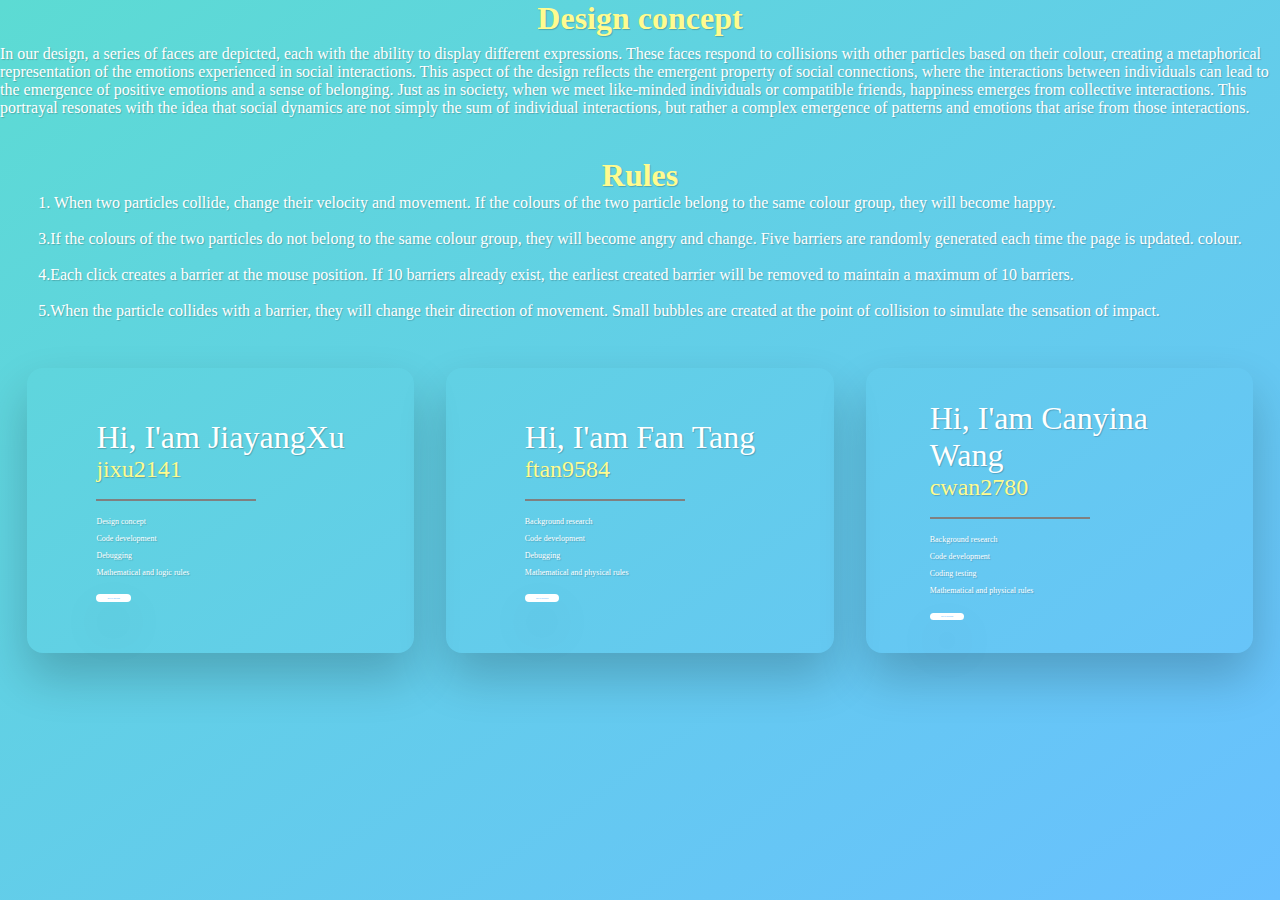
<file: team.html>
<!DOCTYPE html>
<html lang="en">

<head>
  <meta charset="UTF-8">
  <meta http-equiv="X-UA-Compatible" content="IE=edge">
  <meta name="viewport" content="width=device-width, initial-scale=1.0">
  <link rel="shortcut icon" href="./icon/creative.png">
  <link rel="stylesheet" href="teamStyle.css">
  <title>Team</title>
</head>

<body>
  <main>
    <div class="info">
      <h1 class="topic">Design concept</h1>
      <p id="detail">
        In our design, a series of faces are depicted, each with the ability to display different expressions. These
        faces
        respond to collisions with other particles based on their colour, creating a metaphorical representation of the
        emotions experienced in social interactions.
        This aspect of the design reflects the emergent property of social connections, where the interactions between
        individuals can lead to the emergence of positive emotions and a sense of belonging. Just as in society, when we
        meet like-minded individuals or compatible friends, happiness emerges from collective interactions. This
        portrayal
        resonates with the idea that social dynamics are not simply the sum of individual interactions, but rather a
        complex emergence of patterns and emotions that arise from those interactions.
      </p>
    </div>

    <div class="info">
      <h1 class="topic">Rules</h1>
      <ul>
        <li>1. When two particles collide, change their velocity and movement. If
          the colours of the two particle belong to the same colour group, they will become happy.</li>
        <br>
        <li>3.If the colours of the two particles do not belong to the same colour group, they will become angry and
          change.
          Five barriers are randomly generated each time the page is updated.
          colour.</li>
        <br>
        <li>4.Each click creates a barrier at the mouse position. If 10 barriers already exist, the earliest created
          barrier
          will be removed to maintain a maximum of 10 barriers.</li>
        <br>
        <li>5.When the particle collides with a barrier, they will change their direction of movement. Small bubbles are
          created at the point of collision to simulate the sensation of impact.
        </li>
      </ul>
    </div>

    <div class="card-container">
      <div class="card">
        <div class="card-content">
          <h3>Hi, I'am JiayangXu</h3>
          <h5>jixu2141</h5>
          <hr>
          <p>
            Design concept
          </p>
          <p>
            Code development
          </p>
          <p>
            Debugging
          </p>
          <p>
            Mathematical and logic rules
          </p>
          <a href="https://github.com/creatorYang98" target="_blank">
            <div class="span">GET IN GITHUB</div>
        </div></a>
      </div>

      <div class="card">
        <div class="card-content">
          <h3>Hi, I'am Fan Tang</h3>
          <h5>ftan9584</h5>
          <hr>
          <p>
            Background research
          </p>
          <p>
            Code development
          </p>
          <p>
            Debugging
          </p>
          <p>
            Mathematical and physical rules
          </p>
          <a href="https://github.com/TF61223/Assessment-3.git" target="_blank">
            <div class="span">GET IN GITHUB</div>
        </div></a>
      </div>

      <div class="card">
        <div class="card-content">
          <h3>Hi, I'am Canyina Wang</h3>
          <h5>cwan2780</h5>
          <hr>
          <p>
            Background research
          </p>
          <p>
            Code development
          </p>
          <p>
            Coding testing
          </p>
          <p>
            Mathematical and physical rules
          </p>
          <a href="https://github.com/canyina/portfolio" target="_blank">
            <div class="span">GET IN GITHUB</div>
          </a>

        </div>
      </div>
    </div>
  </main>
</body>

</html>
</file>
<file: teamStyle.css>
*,
*::before,
*::after {
  margin: 0;
  padding: 0;
  list-style: none;
  text-decoration: none;
  box-sizing: border-box;
  user-select: none;
}

html,
body {
  width: 100%;
  height: 100%;
}

html {
  background: linear-gradient(to right bottom, #5cdbd3, #69c0ff 100%);
}

main {
  width: 100%;
  color: white;
  text-shadow: 1px 1px 1px rgba(0, 0, 0, 0.2);
  display: flex;
  justify-content: center;
  flex-wrap: wrap;
}

.card-container {
  display: flex;
  justify-content: center;
  flex-wrap: wrap;
}

.card {
  display: flex;
  justify-content: center;
  align-items: center;
  padding: 2rem 4rem;
  border-radius: 1rem;
  box-shadow: 0 1.5rem 3rem rgba(0, 0, 0, 0.2);
  margin: 1rem;
  flex: 1 0 calc(33.33% - 2rem);
}

.card-content {
  max-width: 45rem;
}

h3 {
  font-size: 2rem;
  font-weight: 300;
}

h5 {
  font-size: 1.5rem;
  font-weight: 200;
  color: #fffb8f;
}

p {
  font-size: 0.5rem;
  font-weight: 400;
  margin: 0.5rem 0;
  max-width: 1000px;
}

.span {
  margin-top: 0.5rem;
  text-align: center;
  border-radius: 5rem;
  background-color: white;
  padding: 0.2rem 0.7rem;
  box-shadow: 0 1.5rem 3rem rgba(0, 0, 0, 0.2);
  display: inline-block;
  color: #69c0ff;
  font-size: 0.1rem;
  font-weight: 600;
  text-shadow: none;
  cursor: pointer;

  transition: 200ms;
}

.span:active {
  box-shadow: none;
  transform: translateY(0.2rem);
}

hr {
  background-color: white;
  border: 0.5px solid;
  content: "";
  height: 1px;
  margin: 1rem 0;
  width: 10rem;
}

.info {
  margin-bottom: 2rem;
  display: flex;
  flex-direction: column;
  justify-content: center;
  align-items: center;
}

#detail {
  font-size: 1rem;
  font-weight: 400;
  margin: 0.5rem 0;
  max-width: 1300px;
}

li{
  max-width: 1300px;
}

.topic {
  color: #fffb8f;
}
</file>
